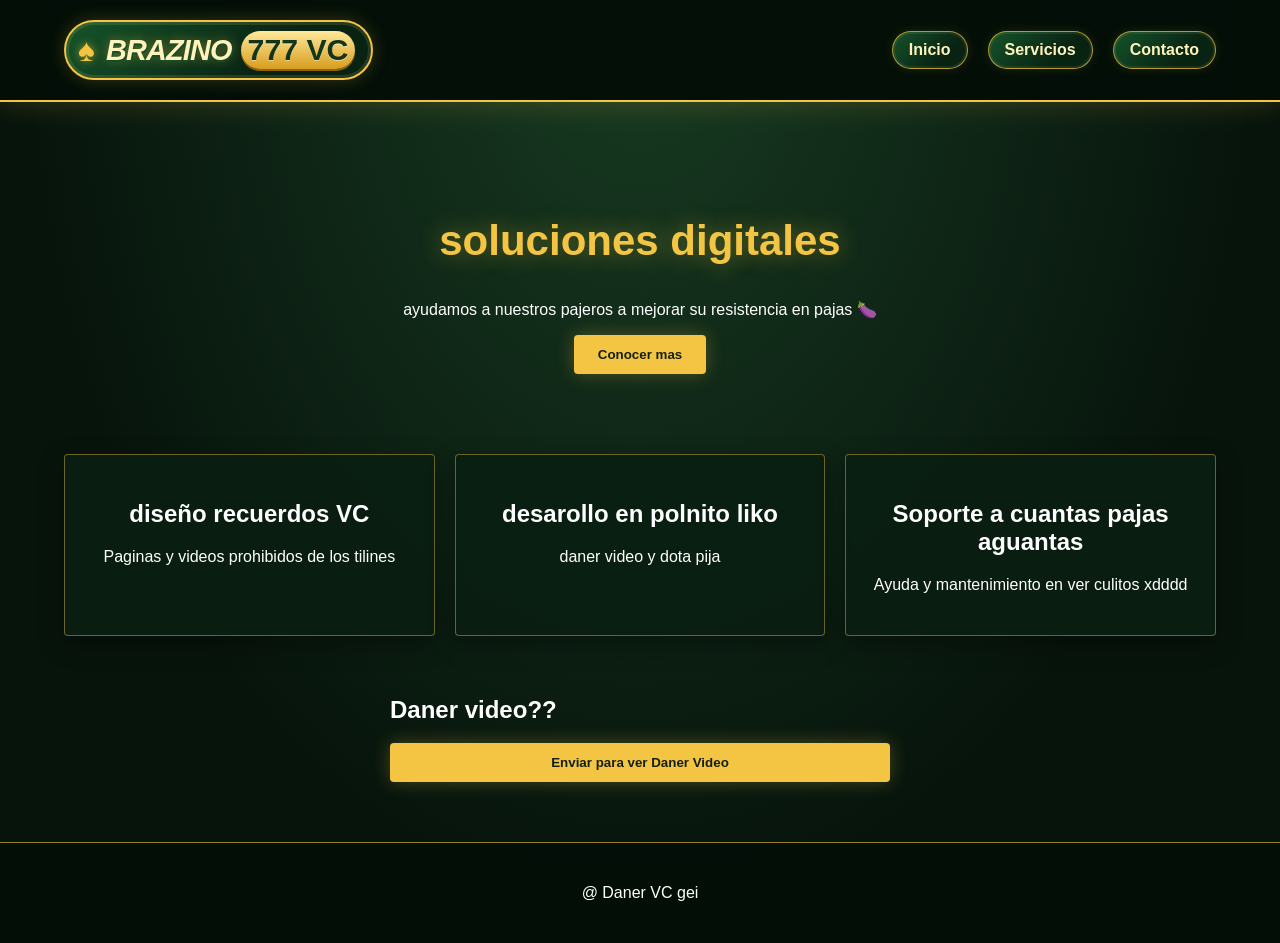
<file: index.html>
<!DOCTYPE html>
<HTml lang="ES">
    <HEAD>
        <meta charset="UTF-8">
        <METa name="viewport" content="width=device-width, initial-scale=1.0">
        <title>Introduccion al css</title>
        <link rel="stylesheet" href="estilos.css">
    </HEAD>
    <body>
        <header class="navbar">
            <h2 class="site-logo"><span class="site-logo-name">Brazino</span><strong>777 VC</strong></h2>
                <nav>
                    <a href="#">Inicio</a>
                    <a href="#servicios">Servicios</a>
                    <a href="#contacto">Contacto</a>
                </nav>
        </header>
        <section class="hero">
            <h1>soluciones digitales</h1>
            <p>ayudamos a nuestros pajeros a mejorar su resistencia en pajas 🍆</p>
            <a href="https://youtu.be/xRoYetNxsQM" target="_blank"><button>Conocer mas</button></a>
        </section>

        <section id="servicios" class="servicios">
            <article class="targeta">
                <h2>diseño recuerdos VC</h2>
                <p>Paginas y videos prohibidos de los tilines</p>
            </article>
            <article class="targeta">
                <h2>desarollo en polnito liko</h2>
                <p>daner video y dota pija</p>
            </article>
            <article class="targeta">
                <h2>Soporte a cuantas pajas aguantas</h2>
                <p>Ayuda y mantenimiento en ver culitos xdddd</p>
            </article>
        </section>

        <section id="contacto" class="contacto">
            <h2>Daner video??</h2>
            <form action="conocer%20mas.html" method="get">
                <button type="submit">Enviar para ver Daner Video</button>
            </form>
        </section>

        <footer>
            <p>@ Daner VC gei</p>
        </footer>

    </body>
</file>
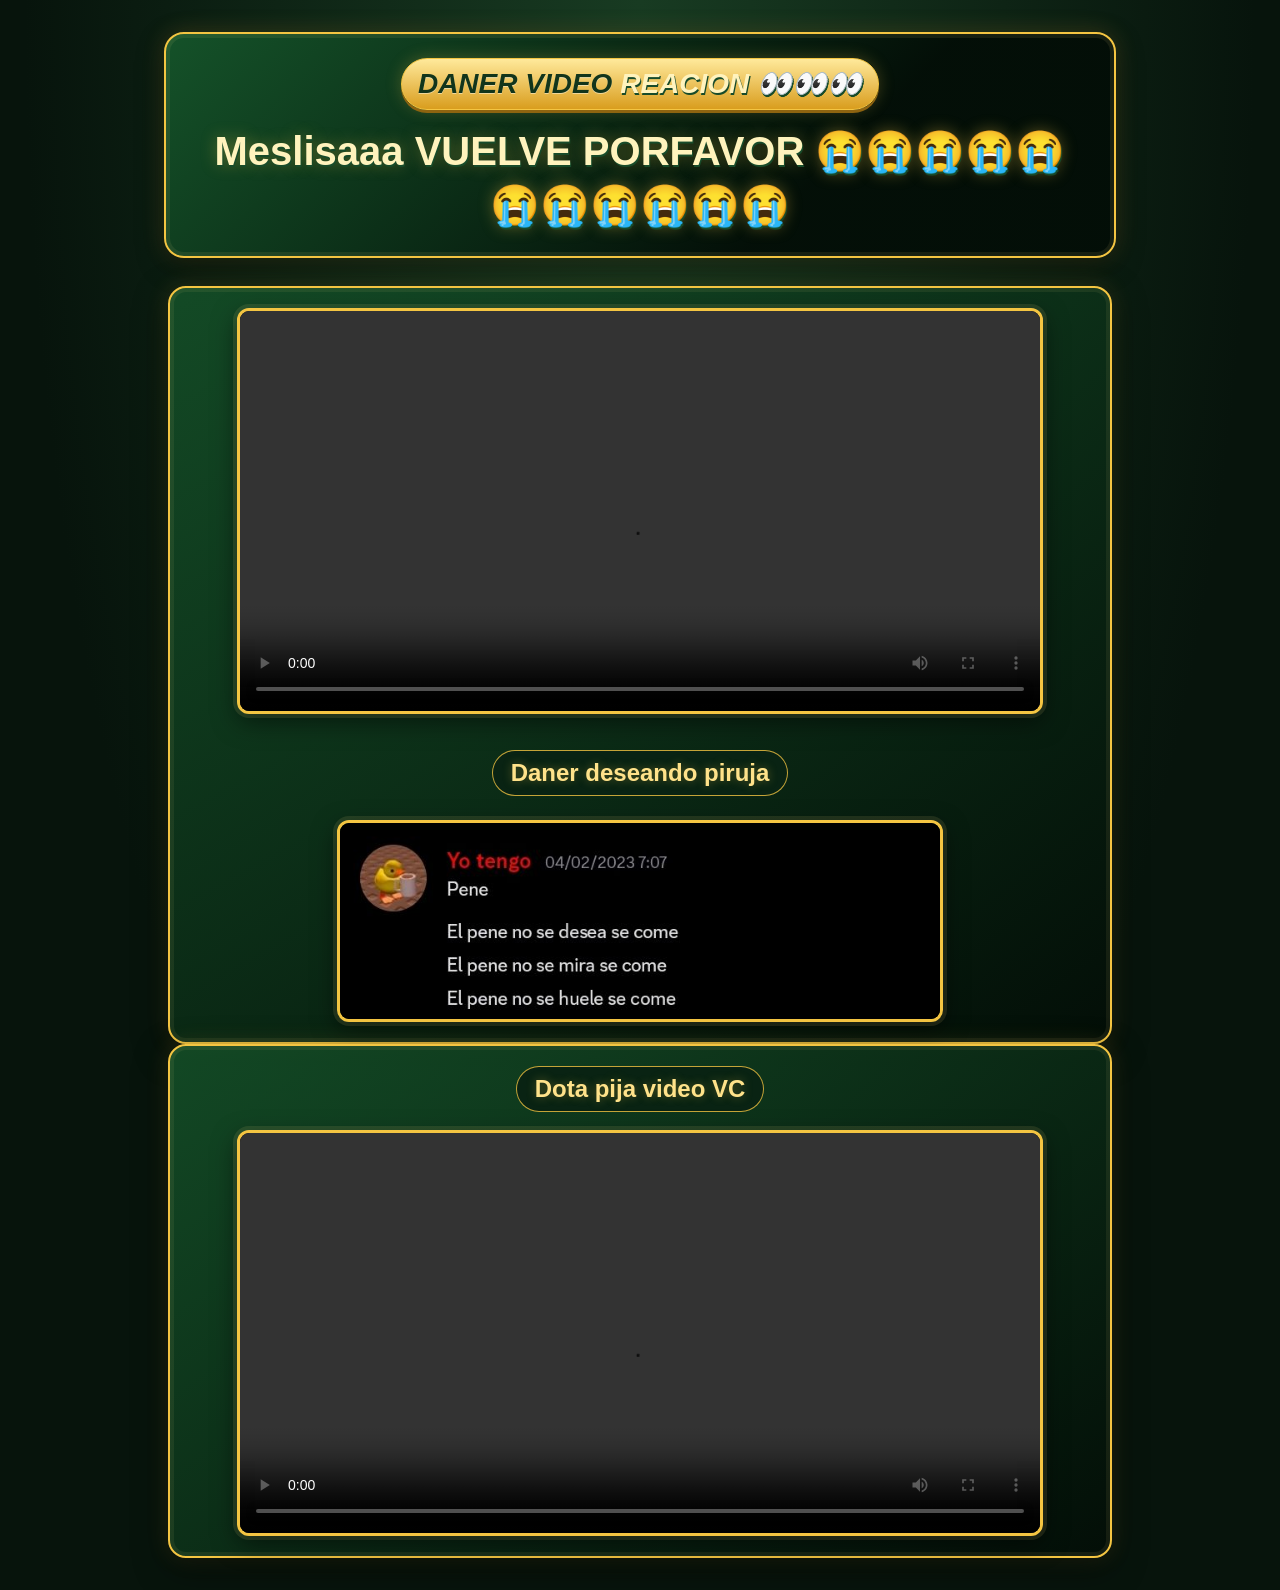
<file: conocer mas.html>
<!DOCTYPE html>
<html lang="ES">
    <HEAD>
        <meta charset="UTF-8">
        <meta name="viewport" content="width=device-width, initial-scale=1.0">
        <title>Brazino 777 | Video</title>
        <link rel="stylesheet" href="estilo conocer mas.css">
    </HEAD>
<body>
    <h1 class="page-title"><span class="title-brand">Daner video <strong>Reacion 👀👀👀</strong></span> Meslisaaa VUELVE PORFAVOR 😭😭😭😭😭😭😭😭😭😭😭</h1>
        <main class="video-container">
            <video class="confirmation-image" controls autoplay loop playsinline>
                <source src="img/VID_20261027_190910_328.mp4" type="video/mp4">
                Tu navegador no soporta videos HTML5.
            
            </video>
            <br><br>
            <H2 class="video-title">Daner deseando piruja</H2>
            <img class="below-video-image" src="img/Screenshot_20250804-025637_1.jpg" alt="Imagen de Daner">
        </main>
        <main class="video-container">
            <H2 class="video-title">Dota pija video VC</H2>
            <video class="confirmation-image" controls autoplay loop playsinline>
                <source src="img/VID-20250817-WA0003.mp4" type="video/mp4">
                Tu navegador no soporta videos HTML5.
            </video>
        </main>
</body>
</html>
</file>
<file: estilos.css>
:root {
    --principal: #f4c542;
    --fondo: #07140c;
    --texto: #ffffff;
    --radio: 4px;
}

*{
    box-sizing: border-box;
}

body {
    margin: 0;
    font-family: Arial, Helvetica, sans-serif;
    color: var(--texto);
    background-color: var(--fondo);
    background-image: radial-gradient(ellipse at 50% 0%, #183b22 0%, #07140c 68%);
}

.navbar {
    display: flex;
    justify-content: space-between;
    align-items: center;
    padding: 20px 5%;
    background-color: rgba(3, 14, 7, 0.96);
    border-bottom: 2px solid var(--principal);
    box-shadow: 0 4px 24px rgba(244, 197, 66, 0.16);
}

.site-logo {
    position: relative;
    display: inline-flex;
    align-items: center;
    gap: 9px;
    margin: 0;
    padding: 9px 16px 9px 40px;
    border: 2px solid #f4c542;
    border-radius: 999px;
    background: linear-gradient(135deg, #15542a, #092313 68%);
    color: #fff3bd;
    font-size: clamp(1.25rem, 4vw, 1.8rem);
    font-weight: 900;
    font-style: italic;
    letter-spacing: -0.8px;
    text-transform: uppercase;
    text-shadow: 1px 2px 0 #174b2a, 0 0 12px rgba(244, 197, 66, 0.45);
    box-shadow: inset 0 0 0 3px rgba(255, 226, 138, 0.12), 0 0 18px rgba(244, 197, 66, 0.22);
}

.site-logo::before {
    position: absolute;
    left: 12px;
    color: #f4c542;
    content: "♠";
    font-size: 1.1em;
    text-shadow: 0 0 10px rgba(244, 197, 66, 0.65);
}

.site-logo strong {
    padding: 2px 7px;
    border-radius: 999px;
    background: linear-gradient(180deg, #ffe99b, #d99d1e);
    color: #12351b;
    font-size: 1.05em;
    font-style: normal;
    letter-spacing: 0;
    text-shadow: 0 1px 0 rgba(255, 255, 255, 0.45);
    box-shadow: 0 2px 0 #8e6410;
}

.navbar nav {
    display: flex;
    align-items: center;
    gap: 20px;
}

.navbar a {
    padding: 9px 16px;
    border: 1px solid rgba(244, 197, 66, 0.72);
    border-radius: 999px;
    background: linear-gradient(135deg, #15542a, #092313 68%);
    color: #fff3bd;
    text-decoration: none;
    font-weight: 700;
    box-shadow: inset 0 0 0 2px rgba(255, 226, 138, 0.08), 0 0 12px rgba(244, 197, 66, 0.12);
    transition: color 0.2s ease, background-color 0.2s ease, box-shadow 0.2s ease, transform 0.2s ease;
}
.navbar a:hover {
    transform: translateY(-2px);
    background: linear-gradient(135deg, #236d38, #10351d 68%);
    color: #ffe28a;
    text-shadow: 0 0 10px rgba(244, 197, 66, 0.65);
    box-shadow: inset 0 0 0 2px rgba(255, 226, 138, 0.16), 0 0 16px rgba(244, 197, 66, 0.32);
}

.hero {
    text-align: center;
    padding: 80px 20px;
}

.hero h1 {
    color: var(--principal);
    font-size: 42px;
    text-shadow: 0 0 24px rgba(244, 197, 66, 0.42);
}

button {
    background-color: var(--principal);
    color: #14200f;
    padding: 12px 24px;
    border: none;
    border-radius:var(--radio);
    cursor: pointer;
    transition: 0.3s;
    font-weight: bold;
    box-shadow: 0 0 18px rgba(244, 197, 66, 0.28);
}

button:hover {
    transform: scale(1.05);
    background-color: #ffe28a;
    box-shadow: 0 0 24px rgba(244, 197, 66, 0.58);
}

.servicios {
    width: 90%;
    margin: auto;
    display: grid;
    grid-template-columns: repeat(3, 1fr);
    gap: 20px;
}

.targeta {
    padding: 25px;
    background-color: rgba(10, 31, 17, 0.94);
    border-radius: var(--radio);
    text-align: center;
    border: 1px solid rgba(244, 197, 66, 0.42);
    box-shadow: 0 8px 24px rgba(0, 0, 0, 0.36);
    transition: transform 0.25s ease, background-color 0.25s ease, border-color 0.25s ease, box-shadow 0.25s ease, color 0.25s ease;
}

.targeta:hover {
    transform: translateX(8px);
    background-color: var(--principal);
    color: #14200f;
    border-color: #ffffff;
    box-shadow: 0 0 26px rgba(244, 197, 66, 0.48);
}

.targeta:hover h2,
.targeta:hover h3 {
    color: #14200f;
}

.contacto {
    width: 90%;
    max-width: 500px;
    margin: 60px auto;
}
form{
    display: flex;
    flex-direction: column;
    gap: 12px;
}
input, textarea{
    width: 100%;
    padding: 12px;
    border: 1px solid var(--principal);
    border-radius:var(--radio) ;
    background-color: #0a1f11;
    color: var(--texto);
}
input:focus, textarea:focus {
    outline: 2px solid var(--principal);
    outline-offset: 2px;
}
textarea{
    min-height: 120px;
}

footer {
    margin-top: 60px;
    padding: 25px;
    background-color: rgba(3, 14, 7, 0.96);
    text-align: center;
    border-top: 1px solid rgba(244, 197, 66, 0.62);
}

@media (max-width: 768px) {
    .navbar {
        flex-direction: column;
        gap: 15px;
    }
    .servicios {
        grid-template-columns: 1fr;
    }
    .hero h1 {
        font-size: 32px;
    }
}
</file>
<file: estilo conocer mas.css>
body {
    min-height: 100vh;
    margin: 0;
    padding: 32px 20px;
    box-sizing: border-box;
    display: flex;
    flex-direction: column;
    align-items: center;
    justify-content: center;
    text-align: center;
    font-family: Arial, Helvetica, sans-serif;
    color: #fff3bd;
    background-color: #07140c;
    background-image: radial-gradient(ellipse at 50% 0%, #183b22 0%, #07140c 68%);
}

.page-title {
    width: min(100%, 900px);
    margin: 0 auto 28px;
    padding: 24px;
    border: 2px solid #f4c542;
    border-radius: 20px;
    background: linear-gradient(135deg, rgba(21, 84, 42, 0.96), rgba(3, 14, 7, 0.97) 68%);
    color: #fff3bd;
    font-size: clamp(1.5rem, 5vw, 2.5rem);
    line-height: 1.35;
    text-shadow: 1px 2px 0 #174b2a, 0 0 16px rgba(244, 197, 66, 0.35);
    box-shadow: inset 0 0 0 4px rgba(255, 226, 138, 0.08), 0 8px 28px rgba(0, 0, 0, 0.45), 0 0 22px rgba(244, 197, 66, 0.2);
}

.title-brand {
    display: block;
    width: fit-content;
    margin: 0 auto 14px;
    padding: 6px 16px;
    border: 1px solid #f4c542;
    border-radius: 999px;
    background: linear-gradient(180deg, #ffe99b, #d99d1e);
    color: #12351b;
    font-size: 0.7em;
    font-style: italic;
    font-weight: 900;
    text-transform: uppercase;
    text-shadow: 0 1px 0 rgba(255, 255, 255, 0.45);
    box-shadow: 0 3px 0 #8e6410, 0 0 16px rgba(244, 197, 66, 0.25);
}

.title-brand strong {
    color: #fff3bd;
    text-shadow: 1px 2px 0 #174b2a;
}

.video-container {
    width: min(100%, 900px);
    margin: 0 auto;
    padding: 20px;
    border: 2px solid #f4c542;
    border-radius: 18px;
    background: linear-gradient(145deg, rgba(21, 84, 42, 0.82), rgba(3, 14, 7, 0.97));
    box-shadow: inset 0 0 0 4px rgba(255, 226, 138, 0.07), 0 10px 32px rgba(0, 0, 0, 0.5), 0 0 22px rgba(244, 197, 66, 0.16);
}

.video-title {
    width: fit-content;
    max-width: 100%;
    margin: 0 auto 18px;
    padding: 8px 18px;
    border: 1px solid rgba(244, 197, 66, 0.8);
    border-radius: 999px;
    background: #092313;
    color: #ffe28a;
    font-size: clamp(1.1rem, 4vw, 1.5rem);
    text-shadow: 0 0 10px rgba(244, 197, 66, 0.35);
}

.confirmation-image {
    display: block;
    width: min(100%, 800px);
    max-height: 70vh;
    margin: 0 auto;
    object-fit: contain;
    border: 3px solid #f4c542;
    border-radius: 12px;
    background: #000;
    box-shadow: 0 0 0 4px rgba(255, 226, 138, 0.1), 0 8px 24px rgba(0, 0, 0, 0.5);
}

.below-video-image {
    display: block;
    width: min(100%, 600px);
    max-height: 65vh;
    margin: 24px auto 0;
    object-fit: contain;
    border: 3px solid #f4c542;
    border-radius: 12px;
    box-shadow: 0 0 0 4px rgba(255, 226, 138, 0.1), 0 8px 24px rgba(0, 0, 0, 0.5);
}

@media (max-width: 600px) {
    .video-container {
        padding: 14px;
    }

    .page-title {
        padding: 18px 14px;
    }
}
</file>
